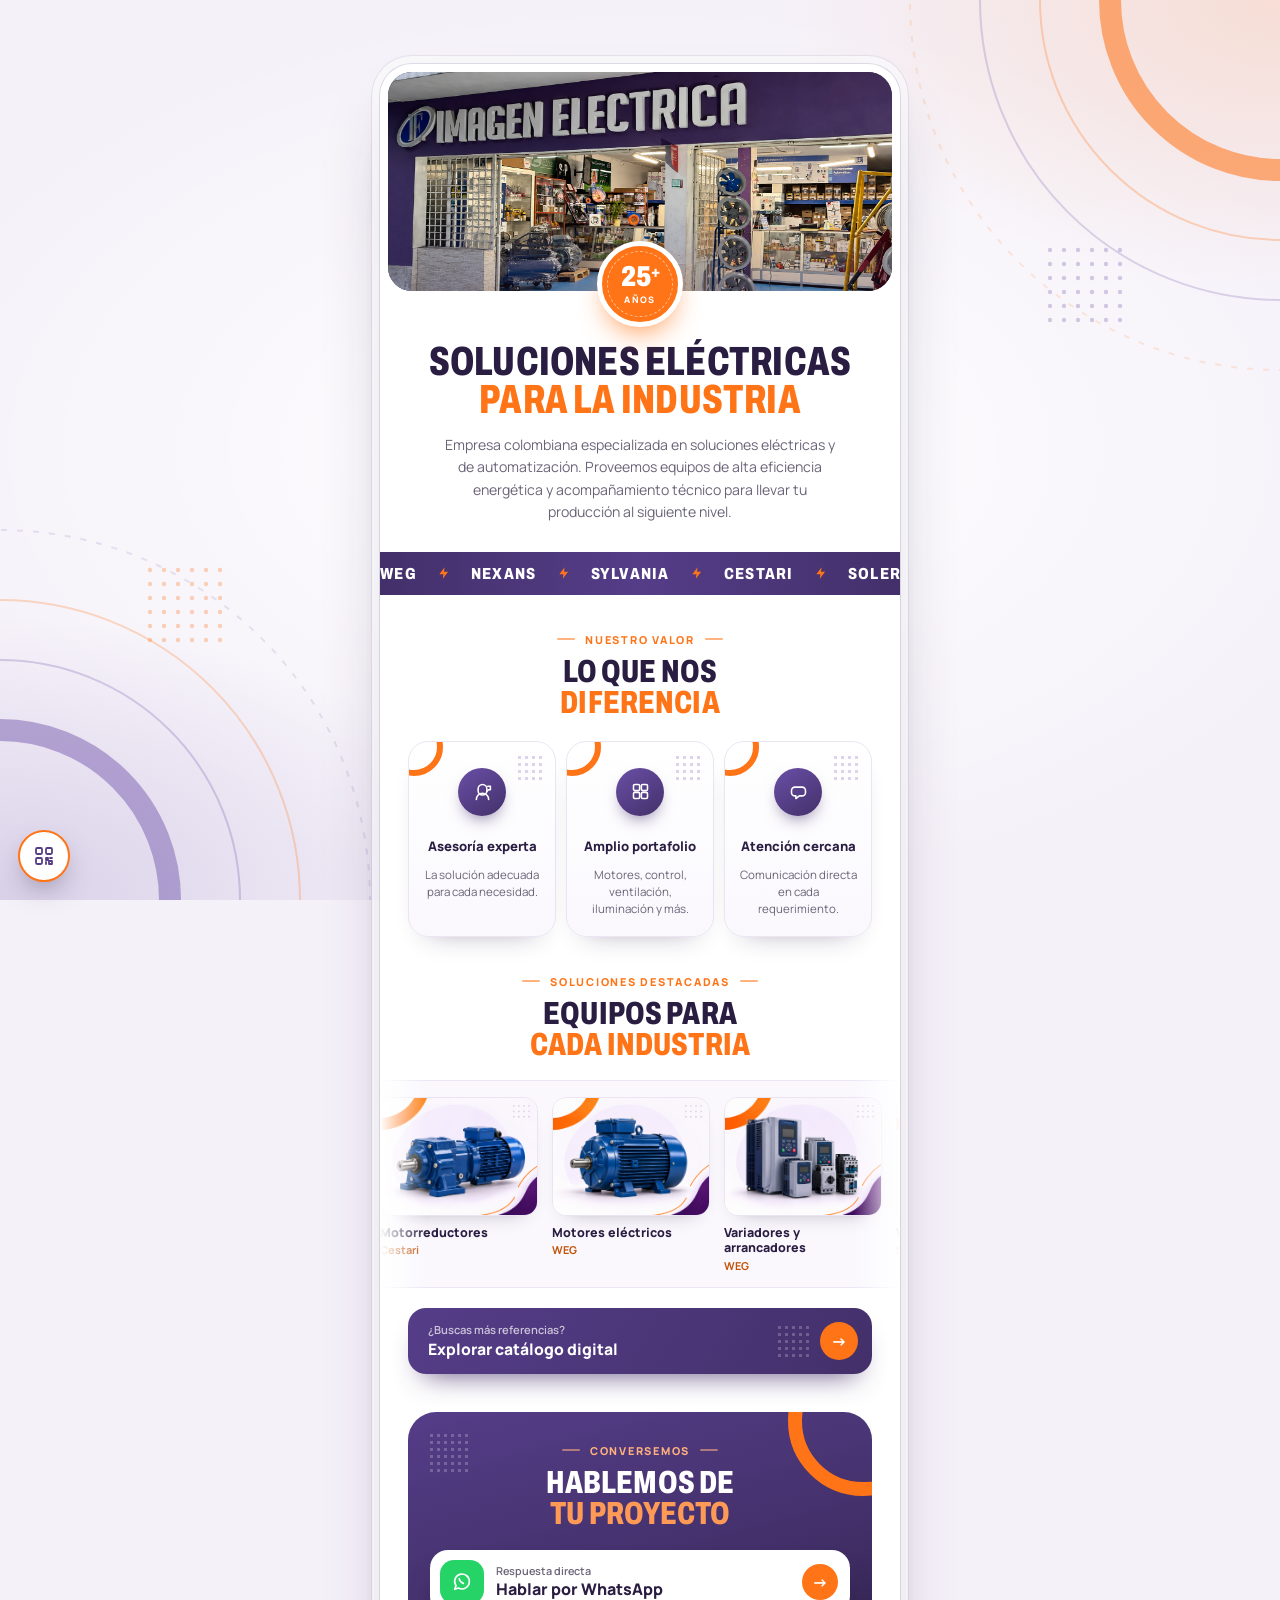
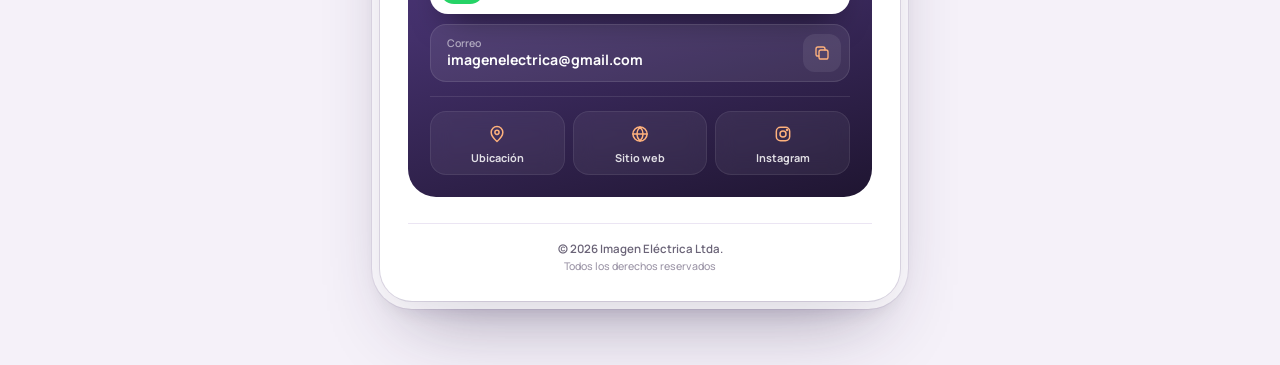
<file: index.html>
<!DOCTYPE html>
<html lang="es">

<head>
    <meta charset="UTF-8">
    <meta name="theme-color" content="#f5f1f9">
    <meta name="viewport" content="width=device-width, initial-scale=1, viewport-fit=cover">

    <title>Imagen Eléctrica | Tarjeta digital</title>

    <meta name="description" content="Imagen Eléctrica Ltda. Soluciones eléctricas e industriales con más de 25 años de trayectoria en Bucaramanga.">

    <!-- Cuando tengas el dominio, pon aquí la URL COMPLETA de la imagen -->
    <meta property="og:type" content="website">
    <meta property="og:title" content="Imagen Eléctrica | Soluciones eléctricas para la industria">
    <meta property="og:description" content="Más de 25 años de trayectoria en soluciones eléctricas e industriales. Bucaramanga, Colombia.">
    <meta property="og:image" content="images/empresa/ALMACEN.png">

    <link rel="preconnect" href="https://fonts.googleapis.com">
    <link rel="preconnect" href="https://fonts.gstatic.com" crossorigin>
    <link rel="stylesheet" href="https://fonts.googleapis.com/css2?family=Archivo:wdth,wght@62..125,600..900&family=Manrope:wght@400;500;600;700;800&display=swap">

    <link rel="stylesheet" href="css/styles.css">

    <script>document.documentElement.classList.add('js');</script>
</head>

<body>

    <div class="page-bg" aria-hidden="true"></div>

    <main class="card">

        <!-- PORTADA -->
        <header class="hero">

            <figure class="hero__media">
                <img
                    src="images/empresa/ALMACEN.png"
                    alt="Fachada del almacén Imagen Eléctrica en Bucaramanga"
                    width="1200"
                    height="750"
                    fetchpriority="high"
                >
            </figure>

            <div class="hero__body">

                <div class="hero__seal" aria-label="Más de 25 años de trayectoria">
                    <strong>25<small>+</small></strong>
                    <span>años</span>
                </div>

                <h1 class="hero__title">
                    Soluciones eléctricas
                    <span>para la industria</span>
                </h1>
                <p class="hero__lead">
                    Empresa colombiana especializada en soluciones eléctricas y de automatización.
                    Proveemos equipos de alta eficiencia energética y acompañamiento técnico
                    para llevar tu producción al siguiente nivel.
                </p>
            </div>

        </header>


        <!-- CINTA DE MARCAS -->
        <div class="ticker" data-marquee>
            <p class="sr-only">Marcas: WEG, Nexans, Sylvania, Cestari, Soler &amp; Palau, AIRAL, Eaton, Delta, Ferrara y Erasmus.</p>
            <ul class="ticker__track" data-marquee-track data-speed="30" aria-hidden="true">
                <li class="ticker__item">WEG<svg viewBox="0 0 24 24" aria-hidden="true"><path d="M13 2 4 14h7l-1 8 9-12h-7l1-8Z"/></svg></li>
                <li class="ticker__item">Nexans<svg viewBox="0 0 24 24" aria-hidden="true"><path d="M13 2 4 14h7l-1 8 9-12h-7l1-8Z"/></svg></li>
                <li class="ticker__item">Sylvania<svg viewBox="0 0 24 24" aria-hidden="true"><path d="M13 2 4 14h7l-1 8 9-12h-7l1-8Z"/></svg></li>
                <li class="ticker__item">Cestari<svg viewBox="0 0 24 24" aria-hidden="true"><path d="M13 2 4 14h7l-1 8 9-12h-7l1-8Z"/></svg></li>
                <li class="ticker__item">Soler &amp; Palau<svg viewBox="0 0 24 24" aria-hidden="true"><path d="M13 2 4 14h7l-1 8 9-12h-7l1-8Z"/></svg></li>
                <li class="ticker__item">AIRAL<svg viewBox="0 0 24 24" aria-hidden="true"><path d="M13 2 4 14h7l-1 8 9-12h-7l1-8Z"/></svg></li>
                <li class="ticker__item">EATON<svg viewBox="0 0 24 24" aria-hidden="true"><path d="M13 2 4 14h7l-1 8 9-12h-7l1-8Z"/></svg></li>
                <li class="ticker__item">DELTA<svg viewBox="0 0 24 24" aria-hidden="true"><path d="M13 2 4 14h7l-1 8 9-12h-7l1-8Z"/></svg></li>
                <li class="ticker__item">FERRARA<svg viewBox="0 0 24 24" aria-hidden="true"><path d="M13 2 4 14h7l-1 8 9-12h-7l1-8Z"/></svg></li>
                <li class="ticker__item">ERASMUS<svg viewBox="0 0 24 24" aria-hidden="true"><path d="M13 2 4 14h7l-1 8 9-12h-7l1-8Z"/></svg></li>
            </ul>
        </div>


        <!-- NUESTRO VALOR -->
        <section class="section reveal" aria-labelledby="values-title">

            <div class="head">
                <p class="label">Nuestro valor</p>
                <h2 id="values-title" class="title">Lo que nos <span>diferencia</span></h2>
            </div>

            <div class="values">

                <article class="value" data-tilt>
                    <span class="deco-arc" aria-hidden="true"></span>
                    <span class="deco-dots" aria-hidden="true"></span>
                    <span class="value__icon" aria-hidden="true">
                        <svg viewBox="0 0 24 24">
                            <path d="M7 9a5 5 0 0 1 10 0v2a5 5 0 0 1-10 0Z" />
                            <path d="M5 21a7 7 0 0 1 14 0" />
                            <path d="M18 6h3v4h-2l-2 2" />
                        </svg>
                    </span>
                    <h3>Asesoría experta</h3>
                    <p>La solución adecuada para cada necesidad.</p>
                </article>

                <article class="value" data-tilt>
                    <span class="deco-arc" aria-hidden="true"></span>
                    <span class="deco-dots" aria-hidden="true"></span>
                    <span class="value__icon" aria-hidden="true">
                        <svg viewBox="0 0 24 24">
                            <rect x="4" y="4" width="7" height="7" rx="1.5" />
                            <rect x="13" y="4" width="7" height="7" rx="1.5" />
                            <rect x="4" y="13" width="7" height="7" rx="1.5" />
                            <rect x="13" y="13" width="7" height="7" rx="1.5" />
                        </svg>
                    </span>
                    <h3>Amplio portafolio</h3>
                    <p>Motores, control, ventilación, iluminación y más.</p>
                </article>

                <article class="value" data-tilt>
                    <span class="deco-arc" aria-hidden="true"></span>
                    <span class="deco-dots" aria-hidden="true"></span>
                    <span class="value__icon" aria-hidden="true">
                        <svg viewBox="0 0 24 24">
                            <path d="M8 7h8a4 4 0 0 1 4 4v2a4 4 0 0 1-4 4h-3l-4 3v-3H8a4 4 0 0 1-4-4v-2a4 4 0 0 1 4-4Z" />
                        </svg>
                    </span>
                    <h3>Atención cercana</h3>
                    <p>Comunicación directa en cada requerimiento.</p>
                </article>

            </div>

        </section>


        <!-- PRODUCTOS -->
        <section class="section reveal" aria-labelledby="products-title">

            <div class="head">
                <p class="label">Soluciones destacadas</p>
                <h2 id="products-title" class="title">
                    Equipos para
                    <span>cada industria</span>
                </h2>
            </div>

            <div class="marquee" data-marquee>
                <ul class="marquee__track" data-marquee-track>

                    <li class="item">
                        <figure class="item__img" data-fallback="Motorreductores">
                            <img src="images/productos/CREDUCTOR.png" alt="Motorreductor Cestari" width="400" height="300" onerror="this.parentNode.classList.add('is-missing')">
                        </figure>
                        <h3 class="item__name">Motorreductores</h3>
                        <span class="item__brand">Cestari</span>
                    </li>

                    <li class="item">
                        <figure class="item__img" data-fallback="Motores">
                            <img src="images/productos/CMOTOR.png" alt="Motor eléctrico WEG" width="400" height="300" onerror="this.parentNode.classList.add('is-missing')">
                        </figure>
                        <h3 class="item__name">Motores eléctricos</h3>
                        <span class="item__brand">WEG</span>
                    </li>

                    <li class="item">
                        <figure class="item__img" data-fallback="Variadores">
                            <img src="images/productos/CV&amp;A.png" alt="Variadores y arrancadores WEG" width="400" height="300" onerror="this.parentNode.classList.add('is-missing')">
                        </figure>
                        <h3 class="item__name">Variadores y arrancadores</h3>
                        <span class="item__brand">WEG</span>
                    </li>

                    <li class="item">
                        <figure class="item__img" data-fallback="Ventilación">
                            <img src="images/productos/CVENT.png" alt="Ventilación industrial" width="400" height="300" onerror="this.parentNode.classList.add('is-missing')">
                        </figure>
                        <h3 class="item__name">Ventilación industrial</h3>
                        <span class="item__brand">Soler &amp; Palau / AIRAL</span>
                    </li>

                    <li class="item">
                        <figure class="item__img" data-fallback="Iluminación">
                            <img src="images/productos/CILUM.png" alt="Iluminación industrial Sylvania" width="400" height="300" onerror="this.parentNode.classList.add('is-missing')">
                        </figure>
                        <h3 class="item__name">Iluminación industrial</h3>
                        <span class="item__brand">Sylvania</span>
                    </li>

                    <li class="item">
                        <figure class="item__img" data-fallback="Cables">
                            <img src="images/productos/CCABLE.png" alt="Cables industriales Nexans" width="400" height="300" onerror="this.parentNode.classList.add('is-missing')">
                        </figure>
                        <h3 class="item__name">Cables industriales</h3>
                        <span class="item__brand">Nexans</span>
                    </li>

                    <li class="item">
                        <figure class="item__img" data-fallback="Compresores">
                            <img src="images/productos/CCOMPRESOR.png" alt="Compresor industrial" width="400" height="300" onerror="this.parentNode.classList.add('is-missing')">
                        </figure>
                        <h3 class="item__name">Compresores</h3>
                    </li>

                    <li class="item">
                        <figure class="item__img" data-fallback="PLCs">
                            <img src="images/productos/CPLC.png" alt="Controladores lógicos programables (PLC)" width="400" height="300" onerror="this.parentNode.classList.add('is-missing')">
                        </figure>
                        <h3 class="item__name">PLCs</h3>
                    </li>

                </ul>
            </div>

            <a class="catalog-btn ripple" href="catalogo.html">
                <span class="deco-dots" aria-hidden="true"></span>
                <span>
                    <small>¿Buscas más referencias?</small>
                    <strong>Explorar catálogo digital</strong>
                </span>
                <span class="catalog-btn__arrow" aria-hidden="true">→</span>
            </a>

        </section>


        <!-- CONTACTO -->
        <section class="contact reveal" aria-labelledby="contact-title">

            <span class="deco-arc" aria-hidden="true"></span>
            <span class="deco-dots" aria-hidden="true"></span>

            <div class="head head--light">
                <p class="label">Conversemos</p>
                <h2 id="contact-title" class="title">
                    Hablemos de
                    <span>tu proyecto</span>
                </h2>
            </div>

            <a
                class="wa-btn ripple"
                href="https://wa.me/573168219758?text=Hola%2C%20conoc%C3%AD%20a%20Imagen%20El%C3%A9ctrica%20y%20quisiera%20recibir%20asesor%C3%ADa%20para%20mi%20proyecto."
                target="_blank"
                rel="noopener noreferrer"
            >
                <span class="wa-btn__icon" aria-hidden="true">
                    <svg viewBox="0 0 24 24">
                        <path d="M20 11.5a8 8 0 0 1-11.9 7L4 20l1.5-4A8 8 0 1 1 20 11.5Z" />
                        <path d="M9 8.5c.5 2.5 2 4 4.5 5" />
                    </svg>
                </span>
                <span class="wa-btn__text">
                    <small>Respuesta directa</small>
                    <strong>Hablar por WhatsApp</strong>
                </span>
                <span class="wa-btn__arrow" aria-hidden="true">→</span>
            </a>

            <ul class="copy-list">
                <li class="copy-row">
                    <div>
                        <small>Correo</small>
                        <strong>imagenelectrica@gmail.com</strong>
                    </div>
                    <button class="copy-btn" type="button" data-copy="imagenelectrica@gmail.com" data-copy-msg="Correo copiado" aria-label="Copiar correo">
                        <svg class="icon-copy" viewBox="0 0 24 24" aria-hidden="true"><rect x="8" y="8" width="12" height="12" rx="2.5" /><path d="M16 8V6.5A2.5 2.5 0 0 0 13.5 4h-7A2.5 2.5 0 0 0 4 6.5v7A2.5 2.5 0 0 0 6.5 16H8" /></svg>
                        <svg class="icon-check" viewBox="0 0 24 24" aria-hidden="true"><path d="m5 12.5 4.5 4.5L19 7.5" /></svg>
                    </button>
                </li>
            </ul>

            <nav class="quick" aria-label="Accesos rápidos">
                <a class="quick__item" href="https://www.google.com/maps/search/?api=1&amp;query=Imagen+El%C3%A9ctrica+Cra+18+No.+24-32+Bucaramanga" target="_blank" rel="noopener noreferrer" style="--d: 0s">
                    <svg viewBox="0 0 24 24" aria-hidden="true"><path d="M19 10c0 5-7 11-7 11s-7-6-7-11a7 7 0 1 1 14 0Z" /><circle cx="12" cy="10" r="2.5" /></svg>
                    <span>Ubicación</span>
                </a>
                <a class="quick__item" href="https://imagenelectrica.com/" target="_blank" rel="noopener noreferrer" style="--d: .08s">
                    <svg viewBox="0 0 24 24" aria-hidden="true"><circle cx="12" cy="12" r="8.5" /><path d="M3.5 12h17M12 3.5c2.5 2.6 3.7 5.4 3.7 8.5s-1.2 5.9-3.7 8.5c-2.5-2.6-3.7-5.4-3.7-8.5S9.5 6.1 12 3.5Z" /></svg>
                    <span>Sitio web</span>
                </a>
                <a class="quick__item" href="https://www.instagram.com/imagenelectrica1824/" target="_blank" rel="noopener noreferrer" style="--d: .16s">
                    <svg viewBox="0 0 24 24" aria-hidden="true"><rect x="4" y="4" width="16" height="16" rx="5" /><circle cx="12" cy="12" r="3.6" /><circle cx="16.8" cy="7.2" r=".6" /></svg>
                    <span>Instagram</span>
                </a>
            </nav>

        </section>


        <!-- FOOTER -->
        <footer class="footer">
            <p>© <span id="current-year">2026</span> Imagen Eléctrica Ltda.</p>
            <p class="footer__sub">Todos los derechos reservados</p>
        </footer>

    </main>


    <!-- QR flotante + modal -->
    <button class="qr-fab ripple" type="button" data-qr-open aria-label="Mostrar el código QR de esta tarjeta">
        <svg viewBox="0 0 24 24" aria-hidden="true">
            <rect x="4" y="4" width="6" height="6" rx="1.2" />
            <rect x="14" y="4" width="6" height="6" rx="1.2" />
            <rect x="4" y="14" width="6" height="6" rx="1.2" />
            <path d="M14 14h2v2h-2zM18 14h2M14 18v2M17 17h3v3h-3z" />
        </svg>
    </button>

    <dialog class="qr-modal" data-qr-modal aria-labelledby="qr-title">
        <div class="qr-modal__box">
            <div class="head">
                <p class="label">Comparte esta tarjeta</p>
                <h2 id="qr-title" class="title">Escanea <span>el código</span></h2>
            </div>
            <div class="qr-modal__code" data-qr-code></div>
            <p class="qr-modal__text">Apunta la cámara del celular para abrir la tarjeta de Imagen Eléctrica.</p>
            <button class="qr-modal__close ripple" type="button" data-qr-close>Cerrar</button>
        </div>
    </dialog>

    <div class="toast" role="status" aria-live="polite" data-toast></div>

    <script src="js/script.js"></script>

</body>

</html>
</file>
<file: css/styles.css>
/* ==========================================================
   IMAGEN ELÉCTRICA · TARJETA DIGITAL

   Paleta tomada de la fachada real: el morado es el mismo
   azul-violeta del letrero, en todos los bloques morados.

   Motivo gráfico propio: el arco naranja y la retícula de
   puntos de las fotos de producto se repiten en tarjetas,
   botón de catálogo y panel de contacto.

   Fondo exterior: la fachada del almacén desenfocada con un
   velo violeta medio. Estático.

   Cabeceras centradas y en mayúscula condensada, como el letrero.
========================================================== */

:root {
    /* violeta de la fachada */
    --violet-900: #1f1531;
    --violet-800: #2c1f45;

    /* fondo exterior: blanco con un toque lila (mismo color arriba en la
       barra del celular, para que no se vea una franja distinta) */
    --bg: #f5f1f9;
    --violet-700: #43306a;
    --purple: #553d88;
    --purple-mid: #6a4fa6;
    --purple-dark: #2a1d42;

    --lilac-50: #faf8fd;
    --lilac-100: #f1ecf8;
    --lilac-200: #ddd3ec;

    --orange: #ff7417;
    --orange-light: #ff9a56;
    --orange-pale: #ffb27d;
    --orange-text: #c2530a;

    --ink: #2a1d42;
    --muted: #6b6478;
    --faint: #9b94a6;
    --line: #ebe5f3;

    --font-display: 'Archivo', 'Arial Narrow', 'Roboto Condensed', system-ui, sans-serif;
    --font-body: 'Manrope', system-ui, -apple-system, 'Segoe UI', Roboto, sans-serif;

    --card-w: 520px;
    --pad: 28px;
    --space: 38px;
    --radius-card: 32px;
    --radius: 20px;
    --radius-sm: 14px;

    --ease: cubic-bezier(.2, .7, .2, 1);
}


/* ==========================================
   RESET
========================================== */

*,
*::before,
*::after {
    box-sizing: border-box;
    margin: 0;
    padding: 0;
}

html {
    -webkit-text-size-adjust: 100%;
    background: var(--bg);
}

body {
    min-height: 100vh;
    display: flex;
    justify-content: center;
    align-items: flex-start;
    padding: 64px 24px;
    font-family: var(--font-body);
    color: var(--ink);
    /* sin fondo propio: si el body tuviera color, taparía el fondo decorado */
    background: transparent;
    -webkit-font-smoothing: antialiased;
    overflow-x: hidden;
}

img {
    display: block;
    max-width: 100%;
}

a {
    color: inherit;
    text-decoration: none;
}

button {
    font: inherit;
    color: inherit;
    background: none;
    border: 0;
    cursor: pointer;
}

ul {
    list-style: none;
}

svg {
    fill: none;
    stroke: currentColor;
    stroke-width: 1.8;
    stroke-linecap: round;
    stroke-linejoin: round;
}

:focus-visible {
    outline: 2px solid var(--orange);
    outline-offset: 3px;
    border-radius: 8px;
}

.sr-only {
    position: absolute;
    width: 1px;
    height: 1px;
    overflow: hidden;
    clip: rect(0 0 0 0);
    white-space: nowrap;
}


/* ==========================================
   FONDO CLARO DE MARCA
   Base blanca-lila, esfumados suaves (naranja arriba a la
   derecha, violeta abajo a la izquierda) y anillos con puntos,
   el mismo arco y retícula de las fotos de producto. Estático.
========================================== */

.page-bg {
    position: fixed;
    inset: 0;
    z-index: -1;
    pointer-events: none;
    background:
        radial-gradient(55% 45% at 100% 0%, rgba(255, 116, 23, .16), transparent 70%),
        radial-gradient(55% 45% at 0% 100%, rgba(106, 79, 166, .2), transparent 70%),
        radial-gradient(60% 50% at 50% 50%, #ffffff 0%, transparent 100%),
        var(--bg);
}

/* anillos naranjas: esquina superior derecha */
.page-bg::before,
.page-bg::after {
    content: "";
    position: absolute;
    width: var(--ring-size, 560px);
    height: var(--ring-size, 560px);
    background-repeat: no-repeat;
    background-size: contain;
}

.page-bg::before {
    top: 0;
    right: 0;
    background-image: url("data:image/svg+xml,%3Csvg xmlns='http://www.w3.org/2000/svg' width='560' height='560' viewBox='0 0 560 560' fill='none'%3E%0A%3Ccircle cx='560' cy='0' r='170' stroke='%23ff7417' stroke-opacity='.55' stroke-width='22'/%3E%0A%3Ccircle cx='560' cy='0' r='240' stroke='%23ff7417' stroke-opacity='.28' stroke-width='2'/%3E%0A%3Ccircle cx='560' cy='0' r='300' stroke='%236a4fa6' stroke-opacity='.22' stroke-width='2'/%3E%0A%3Ccircle cx='560' cy='0' r='370' stroke='%23ff7417' stroke-opacity='.14' stroke-width='2' stroke-dasharray='6 10'/%3E%0A%3Cg transform='translate%28330 250%29' fill='%236a4fa6' fill-opacity='.28'%3E%3Ccircle cx='0' cy='0' r='2.2'/%3E%3Ccircle cx='0' cy='14' r='2.2'/%3E%3Ccircle cx='0' cy='28' r='2.2'/%3E%3Ccircle cx='0' cy='42' r='2.2'/%3E%3Ccircle cx='0' cy='56' r='2.2'/%3E%3Ccircle cx='0' cy='70' r='2.2'/%3E%3Ccircle cx='14' cy='0' r='2.2'/%3E%3Ccircle cx='14' cy='14' r='2.2'/%3E%3Ccircle cx='14' cy='28' r='2.2'/%3E%3Ccircle cx='14' cy='42' r='2.2'/%3E%3Ccircle cx='14' cy='56' r='2.2'/%3E%3Ccircle cx='14' cy='70' r='2.2'/%3E%3Ccircle cx='28' cy='0' r='2.2'/%3E%3Ccircle cx='28' cy='14' r='2.2'/%3E%3Ccircle cx='28' cy='28' r='2.2'/%3E%3Ccircle cx='28' cy='42' r='2.2'/%3E%3Ccircle cx='28' cy='56' r='2.2'/%3E%3Ccircle cx='28' cy='70' r='2.2'/%3E%3Ccircle cx='42' cy='0' r='2.2'/%3E%3Ccircle cx='42' cy='14' r='2.2'/%3E%3Ccircle cx='42' cy='28' r='2.2'/%3E%3Ccircle cx='42' cy='42' r='2.2'/%3E%3Ccircle cx='42' cy='56' r='2.2'/%3E%3Ccircle cx='42' cy='70' r='2.2'/%3E%3Ccircle cx='56' cy='0' r='2.2'/%3E%3Ccircle cx='56' cy='14' r='2.2'/%3E%3Ccircle cx='56' cy='28' r='2.2'/%3E%3Ccircle cx='56' cy='42' r='2.2'/%3E%3Ccircle cx='56' cy='56' r='2.2'/%3E%3Ccircle cx='56' cy='70' r='2.2'/%3E%3Ccircle cx='70' cy='0' r='2.2'/%3E%3Ccircle cx='70' cy='14' r='2.2'/%3E%3Ccircle cx='70' cy='28' r='2.2'/%3E%3Ccircle cx='70' cy='42' r='2.2'/%3E%3Ccircle cx='70' cy='56' r='2.2'/%3E%3Ccircle cx='70' cy='70' r='2.2'/%3E%3C/g%3E%0A%3C/svg%3E");
}

/* anillos violetas: esquina inferior izquierda */
.page-bg::after {
    bottom: 0;
    left: 0;
    background-image: url("data:image/svg+xml,%3Csvg xmlns='http://www.w3.org/2000/svg' width='560' height='560' viewBox='0 0 560 560' fill='none'%3E%0A%3Ccircle cx='0' cy='560' r='170' stroke='%236a4fa6' stroke-opacity='.45' stroke-width='22'/%3E%0A%3Ccircle cx='0' cy='560' r='240' stroke='%236a4fa6' stroke-opacity='.25' stroke-width='2'/%3E%0A%3Ccircle cx='0' cy='560' r='300' stroke='%23ff7417' stroke-opacity='.25' stroke-width='2'/%3E%0A%3Ccircle cx='0' cy='560' r='370' stroke='%236a4fa6' stroke-opacity='.14' stroke-width='2' stroke-dasharray='6 10'/%3E%0A%3Cg transform='translate%28150 230%29' fill='%23ff7417' fill-opacity='.3'%3E%3Ccircle cx='0' cy='0' r='2.2'/%3E%3Ccircle cx='0' cy='14' r='2.2'/%3E%3Ccircle cx='0' cy='28' r='2.2'/%3E%3Ccircle cx='0' cy='42' r='2.2'/%3E%3Ccircle cx='0' cy='56' r='2.2'/%3E%3Ccircle cx='0' cy='70' r='2.2'/%3E%3Ccircle cx='14' cy='0' r='2.2'/%3E%3Ccircle cx='14' cy='14' r='2.2'/%3E%3Ccircle cx='14' cy='28' r='2.2'/%3E%3Ccircle cx='14' cy='42' r='2.2'/%3E%3Ccircle cx='14' cy='56' r='2.2'/%3E%3Ccircle cx='14' cy='70' r='2.2'/%3E%3Ccircle cx='28' cy='0' r='2.2'/%3E%3Ccircle cx='28' cy='14' r='2.2'/%3E%3Ccircle cx='28' cy='28' r='2.2'/%3E%3Ccircle cx='28' cy='42' r='2.2'/%3E%3Ccircle cx='28' cy='56' r='2.2'/%3E%3Ccircle cx='28' cy='70' r='2.2'/%3E%3Ccircle cx='42' cy='0' r='2.2'/%3E%3Ccircle cx='42' cy='14' r='2.2'/%3E%3Ccircle cx='42' cy='28' r='2.2'/%3E%3Ccircle cx='42' cy='42' r='2.2'/%3E%3Ccircle cx='42' cy='56' r='2.2'/%3E%3Ccircle cx='42' cy='70' r='2.2'/%3E%3Ccircle cx='56' cy='0' r='2.2'/%3E%3Ccircle cx='56' cy='14' r='2.2'/%3E%3Ccircle cx='56' cy='28' r='2.2'/%3E%3Ccircle cx='56' cy='42' r='2.2'/%3E%3Ccircle cx='56' cy='56' r='2.2'/%3E%3Ccircle cx='56' cy='70' r='2.2'/%3E%3Ccircle cx='70' cy='0' r='2.2'/%3E%3Ccircle cx='70' cy='14' r='2.2'/%3E%3Ccircle cx='70' cy='28' r='2.2'/%3E%3Ccircle cx='70' cy='42' r='2.2'/%3E%3Ccircle cx='70' cy='56' r='2.2'/%3E%3Ccircle cx='70' cy='70' r='2.2'/%3E%3C/g%3E%0A%3C/svg%3E");
}


/* ==========================================
   TARJETA
========================================== */

.card {
    width: min(100%, var(--card-w));
    overflow: hidden;
    border-radius: var(--radius-card);
    background: #fff;
    box-shadow:
        0 0 0 1px rgba(67, 48, 106, .14),
        0 0 0 8px rgba(255, 255, 255, .7),
        0 0 0 9px rgba(67, 48, 106, .08),
        0 40px 80px -30px rgba(42, 29, 66, .45),
        0 12px 28px -12px rgba(42, 29, 66, .25);
}


/* ==========================================
   CABECERAS (centradas, mayúscula condensada)
========================================== */

.head {
    display: flex;
    flex-direction: column;
    align-items: center;
    text-align: center;
}

.label {
    display: inline-flex;
    align-items: center;
    gap: 10px;
    margin-bottom: 10px;
    font-size: .68rem;
    font-weight: 800;
    line-height: 1.2;
    letter-spacing: .16em;
    text-transform: uppercase;
    color: var(--orange);
}

.label::before,
.label::after {
    content: "";
    width: 18px;
    height: 2px;
    border-radius: 2px;
    background: currentColor;
    opacity: .55;
}

.title {
    font-family: var(--font-display);
    font-stretch: 72%;
    font-weight: 800;
    font-size: 2rem;
    line-height: .98;
    letter-spacing: .005em;
    text-transform: uppercase;
    color: var(--purple-dark);
    text-wrap: balance;
}

.title span {
    display: block;
    color: var(--orange);
}

.head--light .label {
    color: var(--orange-pale);
}

.head--light .title {
    color: #fff;
}

.head--light .title span {
    color: var(--orange-light);
}

.section {
    padding: var(--space) var(--pad) 0;
}


/* ==========================================
   DECORACIÓN DE MARCA (arco + puntos)
========================================== */

.deco-arc {
    position: absolute;
    z-index: 0;
    top: -24px;
    left: -24px;
    width: 58px;
    height: 58px;
    border-radius: 50%;
    border: 6px solid var(--orange);
    pointer-events: none;
}

.deco-dots {
    position: absolute;
    z-index: 0;
    top: 12px;
    right: 12px;
    width: 27px;
    height: 27px;
    background-image: radial-gradient(var(--lilac-200) 1.4px, transparent 1.7px);
    background-size: 7px 7px;
    pointer-events: none;
}


/* ==========================================
   PORTADA
========================================== */

.hero {
    position: relative;
}

.hero__media {
    position: relative;
    background: var(--violet-800);
}

/* Recorte con zoom: se ve menos piso y predomina el letrero.
   El zoom se ancla arriba a la izquierda para no cortar el logo
   del letrero; lo que se recorta es el piso y un poco del costado derecho.
   Ajusta aspect-ratio si quieres mostrar más o menos alto. */
.hero__media {
    aspect-ratio: 2.3 / 1;
    overflow: hidden;
    /* marco blanco: la foto queda "dentro" de la tarjeta */
    margin: 8px 8px 0;
    border-radius: calc(var(--radius-card) - 8px);
}

.hero__media img {
    width: 100%;
    height: 100%;
    object-fit: cover;
    object-position: 0% 0%;
    transform: scale(1.08);
    transform-origin: 6% 0%;
}

.hero__media::after {
    content: "";
    position: absolute;
    inset: 60% 0 0;
    background: linear-gradient(180deg, rgba(42, 29, 66, 0), rgba(42, 29, 66, .3));
    pointer-events: none;
}

/* sello 25+ centrado sobre el borde de la foto */
.hero__seal {
    position: absolute;
    z-index: 2;
    top: 0;
    left: 50%;
    width: 86px;
    height: 86px;
    display: flex;
    flex-direction: column;
    align-items: center;
    justify-content: center;
    border-radius: 50%;
    color: #fff;
    background: var(--orange);
    border: 5px solid #fff;
    box-shadow: 0 14px 28px -10px rgba(255, 116, 23, .75);
    transform: translate(-50%, -58%);
}

.hero__seal::before {
    content: "";
    position: absolute;
    inset: 5px;
    border-radius: 50%;
    border: 1px dashed rgba(255, 255, 255, .55);
}

.hero__seal strong {
    font-family: var(--font-display);
    font-stretch: 78%;
    font-weight: 900;
    font-size: 1.8rem;
    line-height: 1;
}

.hero__seal small {
    font-size: .55em;
    vertical-align: .55em;
}

.hero__seal span {
    margin-top: 1px;
    font-size: .56rem;
    font-weight: 800;
    letter-spacing: .16em;
    text-transform: uppercase;
}

.hero__body {
    position: relative;
    padding: 52px var(--pad) 28px;
    text-align: center;
}

.hero__title {
    font-family: var(--font-display);
    font-stretch: 70%;
    font-weight: 800;
    font-size: 2.55rem;
    line-height: .94;
    letter-spacing: .005em;
    text-transform: uppercase;
    color: var(--purple-dark);
}

.hero__title span {
    display: block;
    color: var(--orange);
}

.hero__lead {
    max-width: 44ch;
    margin: 14px auto 0;
    font-size: .88rem;
    line-height: 1.6;
    color: var(--muted);
}


/* ==========================================
   CINTA DE MARCAS
========================================== */

.ticker {
    position: relative;
    overflow: hidden;
    padding: 13px 0;
    background: linear-gradient(90deg, var(--violet-700), var(--purple), var(--violet-700));
}

.ticker__track {
    display: flex;
    width: max-content;
    animation: marquee-rev var(--duration, 30s) linear infinite;
}

.ticker.is-paused .ticker__track {
    animation-play-state: paused;
}

@keyframes marquee-rev {
    from { transform: translateX(-50%); }
    to { transform: translateX(0); }
}

.ticker__item {
    display: flex;
    align-items: center;
    gap: 20px;
    padding-right: 20px;
    white-space: nowrap;
    font-family: var(--font-display);
    font-stretch: 80%;
    font-weight: 800;
    font-size: 1rem;
    letter-spacing: .08em;
    text-transform: uppercase;
    color: #fff;
}

.ticker__item svg {
    width: 14px;
    height: 14px;
    fill: var(--orange);
    stroke: none;
}


/* ==========================================
   NUESTRO VALOR
========================================== */

.values {
    display: grid;
    grid-template-columns: repeat(3, minmax(0, 1fr));
    gap: 10px;
    margin-top: 22px;
}

.value {
    position: relative;
    overflow: hidden;
    padding: 26px 12px 18px;
    text-align: center;
    border-radius: var(--radius);
    background: linear-gradient(180deg, #fff 0%, var(--lilac-50) 100%);
    border: 1px solid var(--line);
    box-shadow: 0 14px 26px -20px rgba(42, 29, 66, .45);
    transition:
        transform .35s var(--ease),
        box-shadow .35s var(--ease);
}

.value > :not(.deco-arc):not(.deco-dots) {
    position: relative;
    z-index: 1;
}

.value__icon {
    width: 48px;
    height: 48px;
    margin: 0 auto 14px;
    display: grid;
    place-items: center;
    border-radius: 50%;
    color: #fff;
    background: linear-gradient(145deg, var(--purple-mid), var(--violet-700));
    box-shadow: 0 8px 16px -6px rgba(67, 48, 106, .6);
}

.value__icon svg {
    width: 21px;
    height: 21px;
}

.value h3 {
    min-height: 2.5em;
    display: flex;
    align-items: center;
    justify-content: center;
    font-size: .82rem;
    font-weight: 800;
    line-height: 1.25;
    color: var(--purple-dark);
}

.value p {
    margin-top: 5px;
    font-size: .72rem;
    line-height: 1.45;
    color: var(--muted);
}


/* ==========================================
   PRODUCTOS · FILA CONTINUA
========================================== */

/* franja que va de borde a borde de la tarjeta */
.marquee {
    position: relative;
    margin: 20px calc(var(--pad) * -1) 0;
    padding: 16px 0 14px;
    overflow: hidden;
    background: var(--lilac-50);
    border-block: 1px solid var(--line);
    /* desvanece los extremos para que los productos entren y salgan suave */
    -webkit-mask-image: linear-gradient(90deg, transparent, #000 9%, #000 91%, transparent);
    mask-image: linear-gradient(90deg, transparent, #000 9%, #000 91%, transparent);
}

.marquee__track {
    display: flex;
    width: max-content;
    animation: marquee var(--duration, 32s) linear infinite;
}

/* pausa al pasar el mouse o al mantener el dedo */
.marquee:hover .marquee__track,
.marquee.is-paused .marquee__track {
    animation-play-state: paused;
}

@keyframes marquee {
    to { transform: translateX(-50%); }
}

.item {
    flex: 0 0 auto;
    width: 158px;
    margin-right: 14px;   /* margen (no gap) para que el bucle sea exacto */
}

.item__img {
    position: relative;
    aspect-ratio: 4 / 3;
    overflow: hidden;
    border-radius: var(--radius-sm);
    background: #fff;
    border: 1px solid var(--line);
    box-shadow: 0 10px 20px -16px rgba(42, 29, 66, .45);
}

.item__img img {
    width: 100%;
    height: 100%;
    object-fit: cover;
    transition: transform .5s var(--ease);
}

.item:hover .item__img img {
    transform: scale(1.06);
}

.item__img.is-missing img {
    display: none;
}

.item__img.is-missing::after {
    content: attr(data-fallback);
    position: absolute;
    inset: 0;
    display: grid;
    place-items: center;
    font-family: var(--font-display);
    font-stretch: 80%;
    font-weight: 800;
    font-size: .95rem;
    color: var(--purple);
    opacity: .5;
}

.item__name {
    margin-top: 9px;
    font-size: .78rem;
    font-weight: 800;
    line-height: 1.25;
    color: var(--purple-dark);
}

.item__brand {
    display: block;
    margin-top: 2px;
    font-size: .68rem;
    font-weight: 700;
    color: var(--orange-text);
}

/* botón de catálogo, siempre visible */
.catalog-btn {
    position: relative;
    overflow: hidden;
    display: flex;
    align-items: center;
    justify-content: space-between;
    gap: 14px;
    margin-top: 20px;
    padding: 14px 14px 14px 20px;
    border-radius: 18px;
    color: #fff;
    background: linear-gradient(120deg, var(--purple) 0%, var(--violet-700) 100%);
    box-shadow: 0 16px 28px -16px rgba(67, 48, 106, .85);
    transition: transform .25s var(--ease), box-shadow .25s ease;
}

.catalog-btn .deco-dots {
    top: 50%;
    right: 62px;
    width: 34px;
    height: 34px;
    transform: translateY(-50%);
    background-image: radial-gradient(rgba(255, 255, 255, .22) 1.4px, transparent 1.7px);
}

.catalog-btn > span:not(.deco-dots) {
    position: relative;
}

.catalog-btn:hover {
    transform: translateY(-2px);
    box-shadow: 0 20px 32px -16px rgba(67, 48, 106, .95);
}

.catalog-btn small {
    display: block;
    font-size: .7rem;
    font-weight: 600;
    color: rgba(255, 255, 255, .7);
}

.catalog-btn strong {
    display: block;
    margin-top: 1px;
    font-size: .98rem;
    font-weight: 800;
}

.catalog-btn__arrow {
    flex: 0 0 auto;
    width: 38px;
    height: 38px;
    display: grid;
    place-items: center;
    border-radius: 50%;
    font-weight: 800;
    color: #fff;
    background: var(--orange);
    transition: transform .25s var(--ease);
}

.catalog-btn:hover .catalog-btn__arrow {
    transform: translateX(3px);
}


/* ==========================================
   CONTACTO (panel violeta de la fachada)
========================================== */

.contact {
    position: relative;
    overflow: hidden;
    margin: var(--space) var(--pad) 0;
    padding: 32px 22px 22px;
    border-radius: 28px;
    color: #fff;
    background: linear-gradient(165deg, var(--purple) 0%, var(--violet-700) 45%, var(--violet-900) 100%);
}

.contact > :not(.deco-arc):not(.deco-dots) {
    position: relative;
    z-index: 1;
}

.contact .deco-arc {
    top: -66px;
    left: auto;
    right: -66px;
    width: 150px;
    height: 150px;
    border-width: 14px;
}

.contact .deco-dots {
    top: 20px;
    left: 20px;
    right: auto;
    width: 41px;
    height: 41px;
    background-image: radial-gradient(rgba(255, 255, 255, .22) 1.4px, transparent 1.7px);
}

.wa-btn {
    position: relative;
    overflow: hidden;
    display: grid;
    grid-template-columns: auto 1fr auto;
    align-items: center;
    gap: 12px;
    margin-top: 20px;
    padding: 10px 12px 10px 10px;
    border-radius: 18px;
    color: var(--purple-dark);
    background: #fff;
    box-shadow: 0 18px 34px -18px rgba(0, 0, 0, .7);
    transition: transform .25s var(--ease);
}

.wa-btn:hover {
    transform: translateY(-2px);
}

.wa-btn__icon {
    width: 44px;
    height: 44px;
    display: grid;
    place-items: center;
    border-radius: 14px;
    color: #fff;
    background: #25d366;
}

.wa-btn__icon svg {
    width: 22px;
    height: 22px;
}

.wa-btn__text small {
    display: block;
    font-size: .68rem;
    font-weight: 600;
    color: var(--muted);
}

.wa-btn__text strong {
    display: block;
    font-size: 1rem;
    font-weight: 800;
}

.wa-btn__arrow {
    width: 36px;
    height: 36px;
    display: grid;
    place-items: center;
    border-radius: 50%;
    font-weight: 800;
    color: #fff;
    background: var(--orange);
    transition: transform .25s var(--ease);
}

.wa-btn:hover .wa-btn__arrow {
    transform: translateX(3px);
}

/* datos con botón de copiar */
.copy-list {
    display: grid;
    gap: 8px;
    margin-top: 10px;
}

.copy-row {
    display: flex;
    align-items: center;
    justify-content: space-between;
    gap: 12px;
    padding: 9px 8px 9px 16px;
    border-radius: 16px;
    background: rgba(255, 255, 255, .08);
    border: 1px solid rgba(255, 255, 255, .1);
}

.copy-row div {
    min-width: 0;
}

.copy-row small {
    display: block;
    font-size: .66rem;
    font-weight: 600;
    color: rgba(255, 255, 255, .55);
}

.copy-row strong {
    display: block;
    overflow: hidden;
    text-overflow: ellipsis;
    white-space: nowrap;
    font-size: .88rem;
    font-weight: 700;
}

.copy-btn {
    flex: 0 0 auto;
    width: 38px;
    height: 38px;
    display: grid;
    place-items: center;
    border-radius: 12px;
    color: var(--orange-pale);
    background: rgba(255, 255, 255, .08);
    transition: background .2s ease, color .2s ease;
}

.copy-btn:hover {
    background: rgba(255, 116, 23, .22);
}

.copy-btn svg {
    grid-area: 1 / 1;
    width: 18px;
    height: 18px;
    transition: transform .3s var(--ease), opacity .3s ease;
}

.copy-btn .icon-check {
    opacity: 0;
    transform: scale(.4);
    stroke-width: 2.4;
}

.copy-btn.is-copied {
    color: #3ee07f;
    background: rgba(62, 224, 127, .16);
}

.copy-btn.is-copied .icon-copy {
    opacity: 0;
    transform: scale(.4);
}

.copy-btn.is-copied .icon-check {
    opacity: 1;
    transform: none;
}

/* accesos rápidos (cristal sobre el panel morado) */
.quick {
    display: grid;
    grid-template-columns: repeat(3, minmax(0, 1fr));
    gap: 8px;
    margin-top: 14px;
    padding-top: 14px;
    border-top: 1px solid rgba(255, 255, 255, .1);
}

.quick__item {
    display: flex;
    flex-direction: column;
    align-items: center;
    gap: 7px;
    padding: 12px 4px 10px;
    border-radius: 16px;
    text-align: center;
    font-size: .68rem;
    font-weight: 700;
    line-height: 1.2;
    color: rgba(255, 255, 255, .85);
    background: rgba(255, 255, 255, .06);
    border: 1px solid rgba(255, 255, 255, .08);
    -webkit-backdrop-filter: blur(10px);
    backdrop-filter: blur(10px);
    transition: background .2s ease, transform .25s var(--ease);
}

.quick__item:hover {
    background: rgba(255, 255, 255, .13);
    transform: translateY(-2px);
}

.quick__item svg {
    width: 20px;
    height: 20px;
    color: var(--orange-pale);
}



/* ==========================================
   FOOTER
   Mismo margen lateral que el resto; una línea fina lo separa
   del panel y deja aire hasta el borde redondeado de la tarjeta.
========================================== */

.footer {
    margin: 26px var(--pad) 0;
    padding: 16px 0 26px;
    text-align: center;
    border-top: 1px solid var(--line);
    font-size: .72rem;
    font-weight: 600;
    line-height: 1.5;
    color: var(--muted);
}

.footer__sub {
    margin-top: 2px;
    font-size: .66rem;
    font-weight: 500;
    color: var(--faint);
}


/* ==========================================
   ONDA DE CLIC
========================================== */

.ripple__wave {
    position: absolute;
    border-radius: 50%;
    pointer-events: none;
    background: rgba(255, 255, 255, .4);
    transform: scale(0);
    animation: ripple .65s var(--ease) forwards;
}

.wa-btn .ripple__wave,
.qr-fab .ripple__wave {
    background: rgba(67, 48, 106, .15);
}

@keyframes ripple {
    to {
        transform: scale(1);
        opacity: 0;
    }
}


/* ==========================================
   QR FLOTANTE + MODAL
========================================== */

.qr-fab {
    position: fixed;
    z-index: 20;
    left: 18px;
    bottom: calc(18px + env(safe-area-inset-bottom, 0px));
    width: 52px;
    height: 52px;
    display: grid;
    place-items: center;
    overflow: hidden;
    border-radius: 50%;
    color: var(--purple);
    background: #fff;
    border: 2px solid var(--orange);
    box-shadow: 0 12px 28px -10px rgba(31, 21, 49, .5);
    transition: transform .25s var(--ease);
}

.qr-fab:hover {
    transform: scale(1.06);
}

.qr-fab svg {
    width: 24px;
    height: 24px;
}

.qr-modal {
    width: min(340px, calc(100% - 32px));
    margin: auto;
    padding: 0;
    border: 0;
    background: transparent;
}

.qr-modal::backdrop {
    background: rgba(20, 17, 26, .5);
    -webkit-backdrop-filter: blur(10px);
    backdrop-filter: blur(10px);
}

.qr-modal__box {
    padding: 24px;
    border-radius: 28px;
    text-align: center;
    background: #fff;
    box-shadow: 0 40px 80px -30px rgba(31, 21, 49, .6);
}

.qr-modal[open] .qr-modal__box {
    animation: modal-in .4s var(--ease) both;
}

@keyframes modal-in {
    from {
        opacity: 0;
        transform: translateY(14px) scale(.96);
    }
}

.qr-modal__code {
    width: 236px;
    height: 236px;
    margin: 16px auto 14px;
    padding: 12px;
    display: grid;
    place-items: center;
    border-radius: 20px;
    font-size: .8rem;
    color: var(--muted);
    background: #fff;
    border: 1px solid var(--line);
}

.qr-modal__code img,
.qr-modal__code canvas {
    width: 210px;
    height: 210px;
}

.qr-modal__text {
    max-width: 28ch;
    margin: 0 auto;
    font-size: .8rem;
    line-height: 1.5;
    color: var(--muted);
}

.qr-modal__close {
    position: relative;
    overflow: hidden;
    width: 100%;
    margin-top: 16px;
    padding: 13px;
    border-radius: 14px;
    font-weight: 800;
    color: #fff;
    background: var(--purple);
}


/* ==========================================
   TOAST
========================================== */

.toast {
    position: fixed;
    z-index: 30;
    left: 50%;
    bottom: calc(24px + env(safe-area-inset-bottom, 0px));
    display: flex;
    align-items: center;
    gap: 8px;
    padding: 11px 18px 11px 14px;
    border-radius: 999px;
    font-size: .82rem;
    font-weight: 700;
    white-space: nowrap;
    color: #fff;
    background: var(--purple-dark);
    box-shadow: 0 16px 36px -14px rgba(31, 21, 49, .7);
    opacity: 0;
    transform: translate(-50%, 16px);
    pointer-events: none;
    transition: opacity .3s ease, transform .35s var(--ease);
}

.toast svg {
    width: 16px;
    height: 16px;
    color: #3ee07f;
    stroke-width: 2.4;
}

.toast.is-visible {
    opacity: 1;
    transform: translate(-50%, 0);
}


/* ==========================================
   ANIMACIONES SUAVES AL HACER SCROLL
========================================== */

.js .reveal {
    opacity: 0;
    translate: 0 18px;
    transition:
        opacity .7s var(--ease),
        translate .7s var(--ease);
}

.js .reveal.is-visible {
    opacity: 1;
    translate: 0 0;
}

.js .contact .quick__item {
    opacity: 0;
    translate: 0 10px;
    transition:
        opacity .5s var(--ease) calc(.25s + var(--d, 0s)),
        translate .5s var(--ease) calc(.25s + var(--d, 0s)),
        background .2s ease,
        transform .25s var(--ease);
}

.js .contact.is-visible .quick__item {
    opacity: 1;
    translate: 0 0;
}


/* ==========================================
   MÓVIL
========================================== */

@media (max-width: 560px) {
    :root {
        --pad: 18px;
        --space: 32px;
    }

    .page-bg {
        --ring-size: 300px;
    }

    /* En celular se conserva la forma de tarjeta: queda un marco
       del fondo alrededor y las esquinas redondeadas. */
    body {
        padding:
            calc(40px + env(safe-area-inset-top, 0px))
            22px
            calc(100px + env(safe-area-inset-bottom, 0px));
    }

    .card {
        --radius-card: 26px;
        border-radius: 26px;
        box-shadow:
            0 0 0 1px rgba(67, 48, 106, .14),
            0 0 0 6px rgba(255, 255, 255, .75),
            0 0 0 7px rgba(67, 48, 106, .08),
            0 26px 50px -22px rgba(42, 29, 66, .45);
    }

    .hero__seal {
        width: 76px;
        height: 76px;
        border-width: 4px;
    }

    .hero__seal strong {
        font-size: 1.55rem;
    }

    .hero__body {
        padding-top: 46px;
    }

    .hero__title {
        font-size: clamp(1.55rem, 7.5vw, 2.1rem);
    }

    .hero__lead {
        font-size: .84rem;
    }

    .title {
        font-size: 1.75rem;
    }

    .ticker__item {
        font-size: .92rem;
    }

    .values {
        gap: 8px;
    }

    .value {
        padding: 24px 8px 14px;
    }

    .value__icon {
        width: 42px;
        height: 42px;
    }

    .value__icon svg {
        width: 19px;
        height: 19px;
    }

    .value h3 {
        font-size: .74rem;
    }

    .value p {
        font-size: .68rem;
    }

    .item {
        width: 136px;
        margin-right: 12px;
    }

    .contact {
        padding: 28px 14px 14px;
    }

    .wa-btn {
        gap: 10px;
    }

    .wa-btn__icon {
        width: 40px;
        height: 40px;
    }

    .wa-btn__text strong {
        font-size: .92rem;
        white-space: nowrap;
    }

    .wa-btn__arrow {
        width: 34px;
        height: 34px;
    }

}

@media (max-width: 380px) {
    body {
        padding-left: 16px;
        padding-right: 16px;
    }

    .wa-btn__text strong {
        font-size: .86rem;
    }

    .wa-btn__text small {
        font-size: .62rem;
    }
}

@media (max-width: 340px) {
    body {
        padding-left: 12px;
        padding-right: 12px;
    }

    .wa-btn__text strong {
        white-space: normal;
    }
}

@media (max-width: 360px) {

    .title {
        font-size: 1.55rem;
    }

    .values {
        grid-template-columns: 1fr;
    }

    .value {
        display: grid;
        grid-template-columns: auto 1fr;
        column-gap: 14px;
        align-items: center;
        padding: 14px;
        text-align: left;
    }

    .value__icon {
        grid-row: span 2;
        margin: 0;
    }

    .value h3 {
        min-height: 0;
        justify-content: flex-start;
    }

    .quick__item {
        font-size: .62rem;
    }
}


/* ==========================================
   MOVIMIENTO REDUCIDO
========================================== */

@media (prefers-reduced-motion: reduce) {
    *,
    *::before,
    *::after {
        animation-duration: .01ms !important;
        transition-duration: .01ms !important;
    }

    .marquee {
        overflow-x: auto;
    }

    .marquee__track,
    .ticker__track {
        animation: none;
    }

    .marquee__track {
        padding-left: var(--pad);
    }

    .js .reveal,
    .js .contact .quick__item {
        opacity: 1;
        translate: none;
    }
}
/* ==========================================================
   IMAGEN ELÉCTRICA · CATÁLOGO DIGITAL
   Se carga DESPUÉS de styles.css y reutiliza sus colores,
   fondo, tipografía, cabeceras, arco/puntos y botón de WhatsApp.
   Aquí solo va lo propio del catálogo.
========================================================== */

.card--wide {
    --card-w: 820px;
    --pad: 36px;
}


/* ==========================================
   PORTADA
========================================== */

.cover {
    position: relative;
    overflow: hidden;
    padding: 26px var(--pad) 30px;
    background:
        radial-gradient(60% 80% at 100% 0%, rgba(255, 116, 23, .08), transparent 70%),
        radial-gradient(50% 70% at 0% 100%, rgba(106, 79, 166, .08), transparent 70%);
}

.cover > :not(.deco-arc):not(.deco-dots) {
    position: relative;
    z-index: 1;
}

.cover .deco-arc {
    top: -80px;
    left: auto;
    right: -80px;
    width: 190px;
    height: 190px;
    border-width: 16px;
}

.cover .deco-dots {
    top: 64px;
    left: 26px;
    right: auto;
    width: 41px;
    height: 41px;
}

.back {
    display: inline-flex;
    align-items: center;
    gap: 8px;
    padding: 8px 14px 8px 10px;
    border-radius: 999px;
    font-size: .74rem;
    font-weight: 700;
    color: var(--purple);
    background: var(--lilac-50);
    border: 1px solid var(--line);
    transition: background .2s ease, transform .25s var(--ease);
}

.back:hover {
    background: var(--lilac-100);
    transform: translateX(-2px);
}

.back svg {
    width: 16px;
    height: 16px;
}

.cover .head {
    margin-top: 26px;
}

.cover .title {
    font-size: 2.6rem;
}

.cover__lead {
    max-width: 48ch;
    margin: 14px auto 0;
    text-align: center;
    font-size: .92rem;
    line-height: 1.6;
    color: var(--muted);
}


/* ==========================================
   SELECTOR DE LÍNEAS (solo texto: las imágenes
   aparecen una sola vez, en cada ficha)
========================================== */

.selector {
    display: flex;
    flex-wrap: wrap;
    justify-content: center;
    gap: 8px;
    max-width: 660px;
    margin: 24px auto 0;
}

.pick {
    display: inline-flex;
    align-items: center;
    gap: 8px;
    padding: 7px 16px 7px 7px;
    border-radius: 999px;
    font-size: .78rem;
    font-weight: 700;
    white-space: nowrap;
    color: var(--purple-dark);
    background: #fff;
    border: 1px solid var(--line);
    box-shadow: 0 8px 16px -14px rgba(42, 29, 66, .5);
    transition:
        transform .25s var(--ease),
        color .2s ease,
        background .2s ease,
        border-color .2s ease;
}

.pick__num {
    flex: 0 0 auto;
    width: 26px;
    height: 26px;
    display: grid;
    place-items: center;
    border-radius: 50%;
    font-family: var(--font-display);
    font-stretch: 80%;
    font-size: .74rem;
    font-weight: 800;
    color: var(--orange);
    background: #fff3ea;
    transition: color .2s ease, background .2s ease;
}

.pick:hover {
    transform: translateY(-2px);
    color: #fff;
    background: var(--purple);
    border-color: var(--purple);
}

.pick:hover .pick__num {
    color: #fff;
    background: var(--orange);
}


/* ==========================================
   BARRA DE ACCESOS RÁPIDOS (fija arriba)
========================================== */

.chips {
    position: fixed;
    z-index: 15;
    top: calc(12px + env(safe-area-inset-top, 0px));
    left: 50%;
    width: min(820px, calc(100% - 28px));
    padding: 6px;
    border-radius: 999px;
    background: rgba(255, 255, 255, .88);
    -webkit-backdrop-filter: blur(14px);
    backdrop-filter: blur(14px);
    border: 1px solid rgba(67, 48, 106, .12);
    box-shadow: 0 14px 30px -16px rgba(42, 29, 66, .45);
    opacity: 0;
    pointer-events: none;
    transform: translate(-50%, -16px);
    transition: opacity .3s ease, transform .35s var(--ease);
}

.chips.is-visible {
    opacity: 1;
    pointer-events: auto;
    transform: translate(-50%, 0);
}

.chips__track {
    display: flex;
    gap: 4px;
    overflow-x: auto;
    scrollbar-width: none;
}

.chips__track::-webkit-scrollbar {
    display: none;
}

.chip {
    flex: 0 0 auto;
    padding: 8px 14px;
    border-radius: 999px;
    font-size: .72rem;
    font-weight: 700;
    white-space: nowrap;
    color: var(--muted);
    transition: background .2s ease, color .2s ease;
}

.chip:hover {
    color: var(--purple);
    background: var(--lilac-50);
}

.chip.is-active {
    color: #fff;
    background: var(--purple);
}


/* ==========================================
   FICHAS
========================================== */

.fichas {
    display: grid;
    gap: 14px;
    padding: 30px var(--pad) 0;
}

.ficha {
    scroll-margin-top: 80px;
    border-radius: 24px;
    background: #fff;
    border: 1px solid var(--line);
    box-shadow: 0 14px 28px -22px rgba(42, 29, 66, .45);
    transition: border-color .3s ease, box-shadow .3s ease;
}

.ficha.is-open {
    border-color: rgba(255, 116, 23, .45);
    box-shadow: 0 24px 44px -26px rgba(42, 29, 66, .55);
}

.ficha__top {
    display: grid;
    grid-template-columns: 220px 1fr;
    align-items: center;
    gap: 22px;
    padding: 16px;
    transition: grid-template-columns .45s var(--ease);
}

/* imagen más grande al abrir la ficha */
.ficha.is-open .ficha__top {
    grid-template-columns: 300px 1fr;
}

.ficha__media {
    position: relative;
    aspect-ratio: 4 / 3;
    overflow: hidden;
    border-radius: 16px;
    background: var(--lilac-50);
}

.ficha__media img {
    width: 100%;
    height: 100%;
    object-fit: cover;
}

.ficha__media.is-missing img {
    display: none;
}

.ficha,
.ficha__intro {
    min-width: 0;
}

.ficha__meta {
    display: flex;
    flex-wrap: wrap;
    align-items: center;
    gap: 10px;
}

.ficha__num {
    font-family: var(--font-display);
    font-stretch: 80%;
    font-size: 1.05rem;
    font-weight: 800;
    color: var(--orange);
}

.ficha__num small {
    font-size: .75em;
    color: var(--faint);
}

.brand-pill {
    padding: 4px 10px;
    border-radius: 999px;
    font-size: .66rem;
    font-weight: 800;
    letter-spacing: .04em;
    color: var(--purple);
    background: var(--lilac-100);
}

.ficha__title {
    margin-top: 6px;
    font-family: var(--font-display);
    font-stretch: 74%;
    font-weight: 800;
    font-size: 1.8rem;
    line-height: .98;
    text-transform: uppercase;
    color: var(--purple-dark);
}

.ficha__desc {
    margin-top: 8px;
    font-size: .84rem;
    line-height: 1.55;
    color: var(--muted);
}

.ficha__toggle {
    position: relative;
    overflow: hidden;
    display: inline-flex;
    align-items: center;
    gap: 8px;
    margin-top: 14px;
    padding: 10px 14px 10px 18px;
    border-radius: 999px;
    font-size: .8rem;
    font-weight: 800;
    color: #fff;
    background: var(--purple);
    transition: background .2s ease;
}

.ficha__toggle:hover {
    background: var(--violet-700);
}

.ficha__toggle svg {
    width: 16px;
    height: 16px;
    stroke-width: 2.2;
    transition: transform .35s var(--ease);
}

.ficha.is-open .ficha__toggle {
    color: var(--purple);
    background: var(--lilac-100);
}

.ficha.is-open .ficha__toggle svg {
    transform: rotate(180deg);
}

/* panel desplegable (anima la altura sin JS) */
.ficha__panel {
    display: grid;
    grid-template-rows: 0fr;
    transition: grid-template-rows .5s var(--ease);
}

.ficha.is-open .ficha__panel {
    grid-template-rows: 1fr;
}

.ficha__inner {
    overflow: hidden;
    display: grid;
    grid-template-columns: 1fr 1fr;
    gap: 0 22px;
    padding: 0 20px;
}

.ficha.is-open .ficha__inner {
    padding-bottom: 20px;
}

.block {
    padding-top: 18px;
    border-top: 1px dashed var(--line);
}

.block:nth-child(2) {
    grid-row: span 2;
}

.block__title {
    margin-bottom: 12px;
    font-size: .66rem;
    font-weight: 800;
    letter-spacing: .14em;
    text-transform: uppercase;
    color: var(--orange);
}

/* tipos */
.types {
    display: grid;
    gap: 8px;
}

.types li {
    padding: 10px 12px;
    border-radius: 12px;
    background: var(--lilac-50);
    border-left: 3px solid var(--purple-mid);
}

.types strong {
    display: block;
    font-size: .8rem;
    font-weight: 800;
    color: var(--purple-dark);
}

.types span {
    display: block;
    margin-top: 2px;
    font-size: .74rem;
    line-height: 1.45;
    color: var(--muted);
}

/* especificaciones */
.specs div {
    display: grid;
    grid-template-columns: 42% 1fr;
    gap: 10px;
    padding: 9px 0;
    border-bottom: 1px solid var(--line);
}

.specs div:first-child {
    padding-top: 0;
}

.specs dt {
    font-size: .72rem;
    font-weight: 700;
    color: var(--muted);
}

.specs dd {
    font-size: .78rem;
    font-weight: 700;
    line-height: 1.4;
    color: var(--purple-dark);
}

.specs__note {
    margin-top: 10px;
    font-size: .68rem;
    line-height: 1.5;
    color: var(--faint);
}

/* aplicaciones */
.apps {
    display: flex;
    flex-wrap: wrap;
    gap: 6px;
    padding-bottom: 4px;
}

.apps li {
    padding: 6px 11px;
    border-radius: 999px;
    font-size: .72rem;
    font-weight: 700;
    color: var(--orange-text);
    background: #fff3ea;
}

/* asesoría + siguiente */
.ficha__cta {
    grid-column: 1 / -1;
    display: grid;
    grid-template-columns: 1fr auto;
    align-items: center;
    gap: 14px;
    margin-top: 20px;
    padding: 16px;
    border-radius: 20px;
    background: linear-gradient(135deg, var(--purple) 0%, var(--violet-700) 100%);
}

.ficha__cta .wa-btn {
    margin-top: 0;
}

/* el texto del botón puede ocupar dos líneas (nombres largos) */
.ficha__cta .wa-btn__text strong {
    white-space: normal;
    line-height: 1.2;
}

.next {
    display: block;
    padding: 6px 4px;
    font-size: .82rem;
    font-weight: 800;
    text-align: right;
    color: #fff;
}

.next small {
    display: block;
    margin-bottom: 2px;
    font-size: .64rem;
    font-weight: 600;
    color: rgba(255, 255, 255, .6);
}

.next span {
    color: var(--orange-pale);
}

.disclaimer {
    padding: 4px 4px 0;
    text-align: center;
    font-size: .7rem;
    line-height: 1.55;
    color: var(--faint);
}


/* ==========================================
   CIERRE
========================================== */

.closing .head {
    margin-bottom: 0;
}

.closing__text {
    max-width: 44ch;
    margin: 12px auto 0;
    text-align: center;
    font-size: .88rem;
    line-height: 1.6;
    color: rgba(255, 255, 255, .75);
}

.closing__more {
    display: flex;
    flex-wrap: wrap;
    justify-content: center;
    gap: 6px;
    margin-top: 18px;
}

.closing__more li {
    padding: 6px 12px;
    border-radius: 999px;
    font-size: .72rem;
    font-weight: 700;
    color: rgba(255, 255, 255, .88);
    background: rgba(255, 255, 255, .08);
    border: 1px solid rgba(255, 255, 255, .12);
}

.closing .wa-btn {
    max-width: 420px;
    margin: 20px auto 0;
}

.footer--catalog .back {
    margin-bottom: 12px;
}


/* ==========================================
   TABLET
========================================== */

@media (max-width: 760px) {
    .card--wide {
        --pad: 22px;
    }

    .ficha__top,
    .ficha.is-open .ficha__top {
        grid-template-columns: 170px 1fr;
    }

    .ficha__inner {
        grid-template-columns: 1fr;
    }

    .block:nth-child(2) {
        grid-row: auto;
    }
}


/* ==========================================
   CELULAR
========================================== */

@media (max-width: 560px) {
    .card--wide {
        --pad: 16px;
    }

    .cover {
        padding-top: 20px;
    }

    .cover .title {
        font-size: 2rem;
    }

    .cover__lead {
        font-size: .86rem;
    }

    /* dos columnas parejas en celular */
    .selector {
        display: grid;
        grid-template-columns: 1fr 1fr;
        gap: 6px;
        margin-top: 20px;
    }

    .pick {
        gap: 7px;
        padding: 6px 10px 6px 6px;
        border-radius: 14px;
        font-size: .72rem;
        line-height: 1.2;
        white-space: normal;
    }

    .pick__num {
        width: 24px;
        height: 24px;
    }

    /* la séptima ocupa todo el ancho para no dejar un hueco */
    .pick:last-child {
        grid-column: 1 / -1;
        justify-self: center;
        padding-right: 16px;
    }

    .closing__more li {
        font-size: .66rem;
    }

    .fichas {
        padding-top: 22px;
        gap: 12px;
    }

    /* ficha cerrada: imagen pequeña a la izquierda */
    .ficha__top {
        grid-template-columns: 88px 1fr;
        align-items: start;
        gap: 14px;
        padding: 12px;
    }

    /* ficha abierta: imagen grande arriba */
    .ficha.is-open .ficha__top {
        grid-template-columns: 1fr;
    }

    .ficha__title {
        font-size: 1.15rem;
        -webkit-hyphens: auto;
        hyphens: auto;
    }

    .ficha__desc {
        font-size: .78rem;
    }

    .ficha__toggle {
        margin-top: 10px;
        padding: 8px 12px 8px 14px;
        font-size: .74rem;
    }

    .ficha__inner {
        padding: 0 12px;
    }

    .ficha.is-open .ficha__inner {
        padding-bottom: 12px;
    }

    .ficha__cta {
        grid-template-columns: 1fr;
        padding: 12px;
    }

    .next {
        text-align: left;
        padding: 2px 4px;
    }

    .ficha__cta .wa-btn__text strong {
        font-size: .86rem;
    }

    .chips {
        top: calc(8px + env(safe-area-inset-top, 0px));
    }
}
</file>
